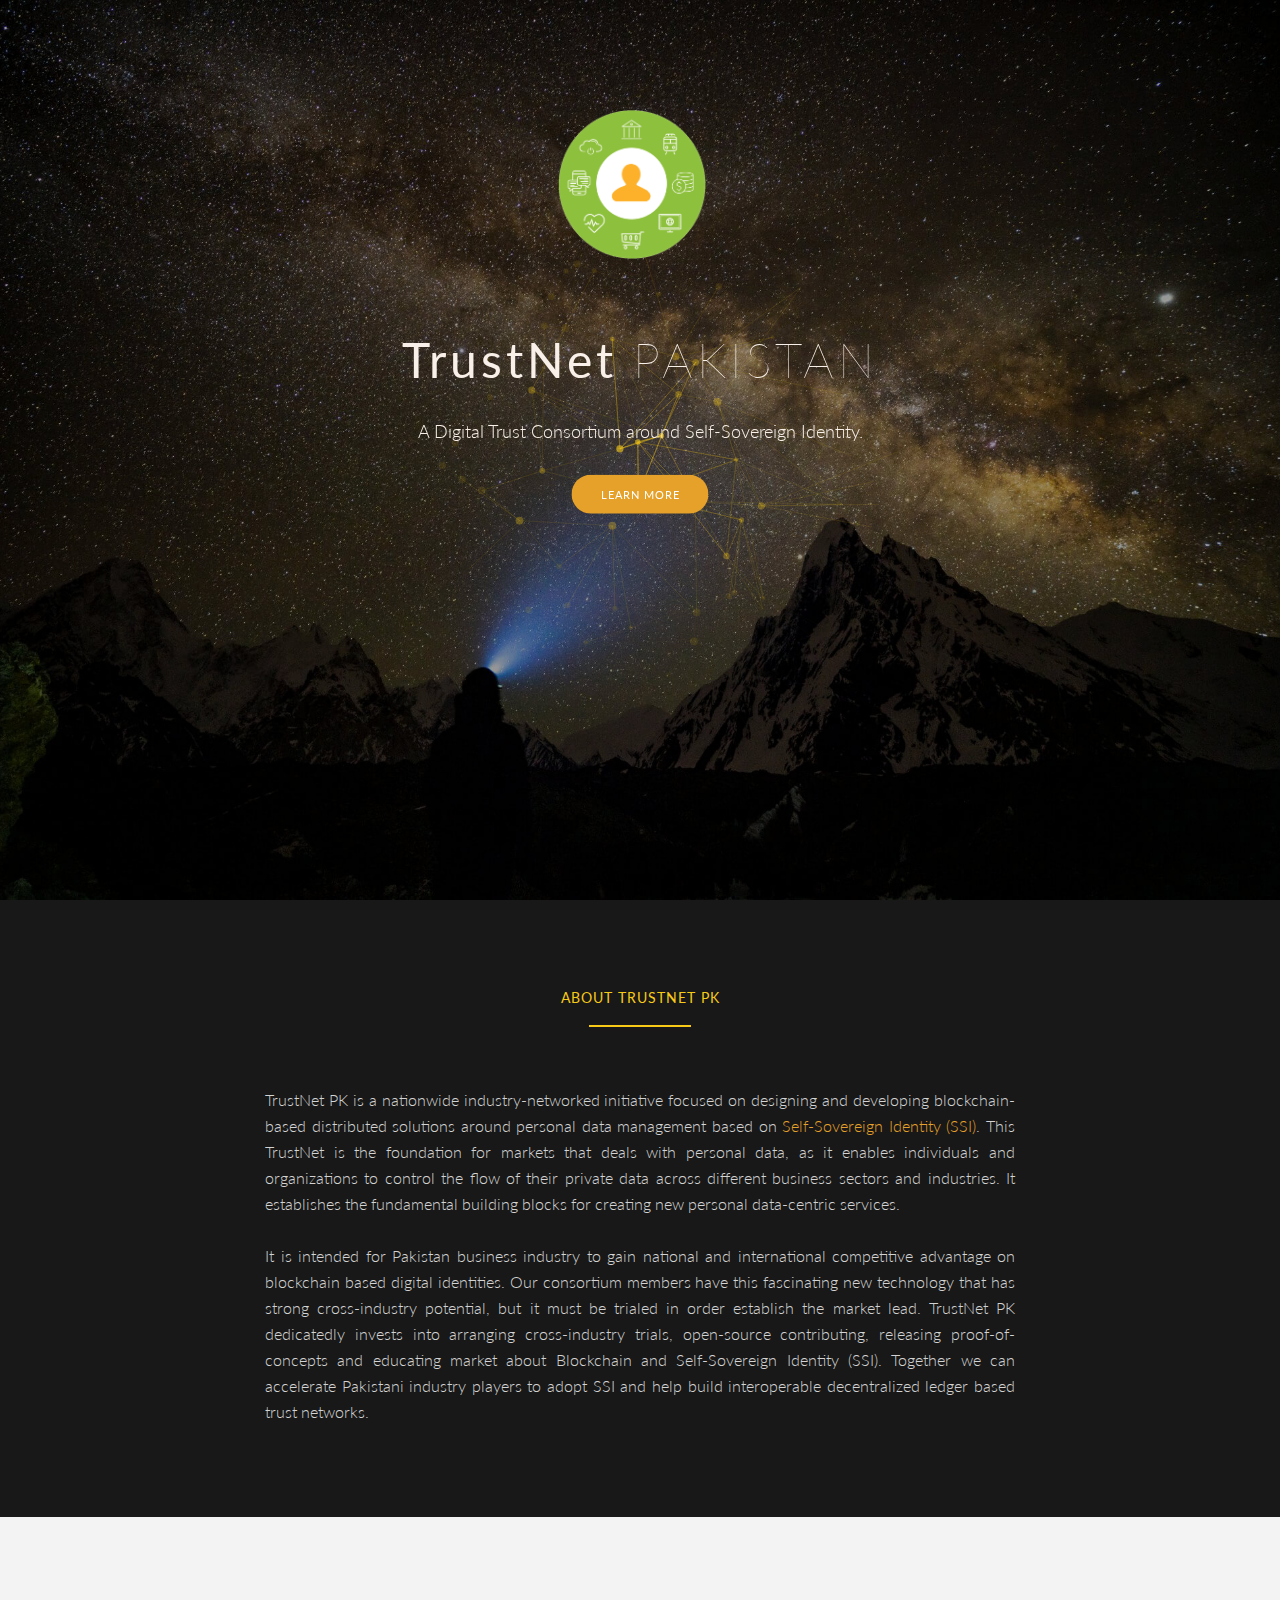
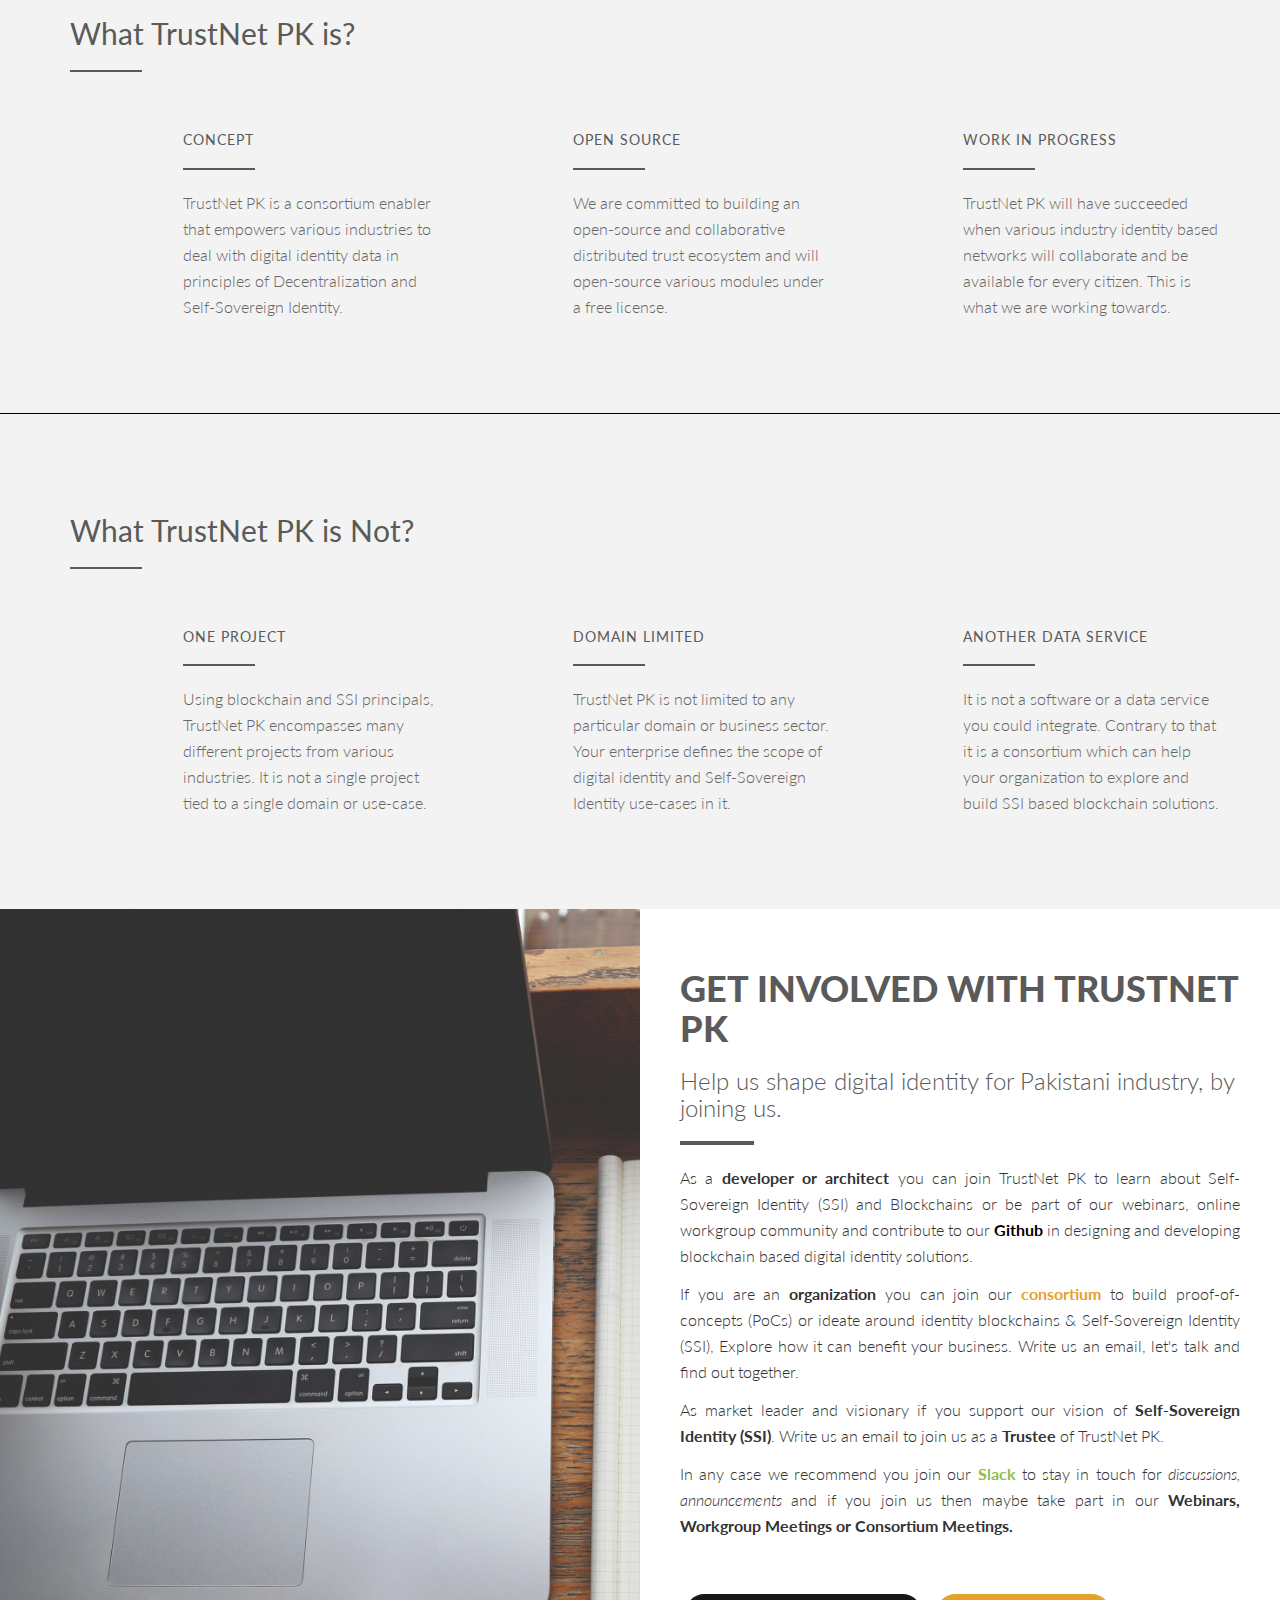
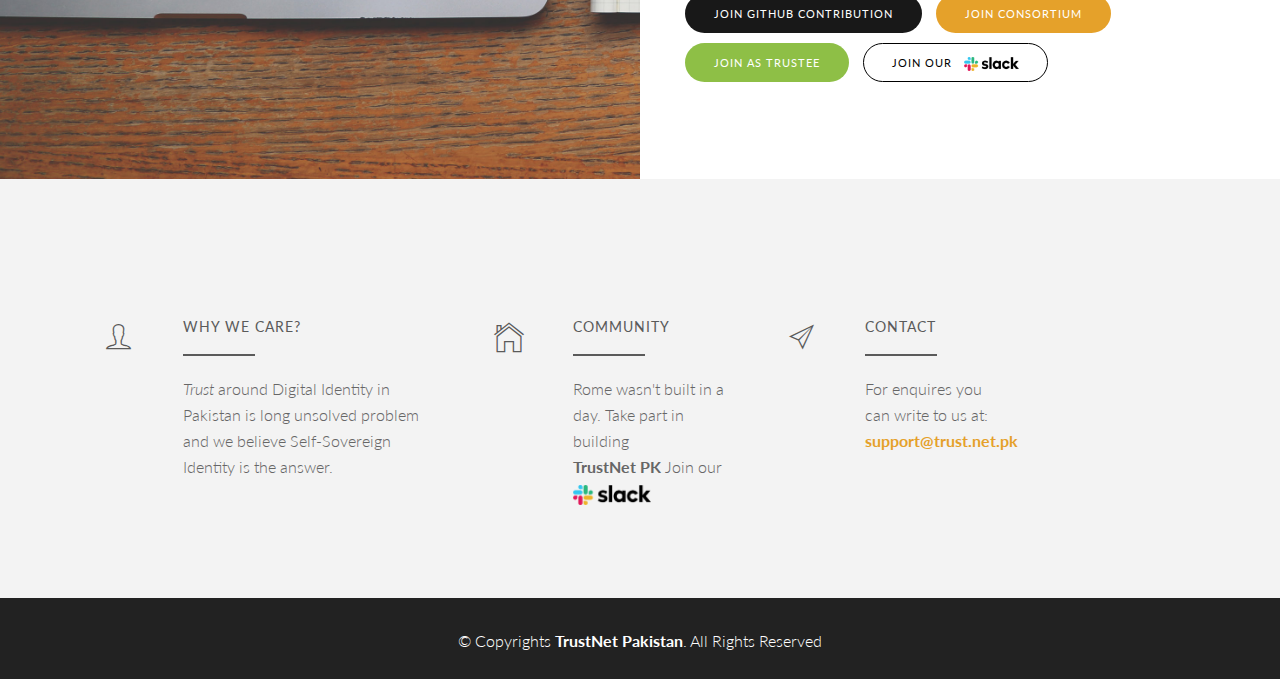
<file: index.html>
<!DOCTYPE html>
<html lang="en">
<head>
  <meta charset="utf-8">
  <title>TrustNet Pakistan</title>
  <meta content="width=device-width, initial-scale=1.0" name="viewport">
  <meta content="" name="keywords">
  <meta content="" name="description">

  <!-- Favicons -->
  <link href="img/favicon.ico" rel="icon">
  <link href="img/apple-touch-icon.png" rel="apple-touch-icon">

  <!-- Google Fonts -->
  <link href="https://fonts.googleapis.com/css?family=Open+Sans:300,300i,400,400i,700,700i|Montserrat:300,400,500,700" rel="stylesheet">

  <!-- Bootstrap CSS File -->
  <link href="lib/bootstrap/css/bootstrap.min.css" rel="stylesheet">

  <!-- Libraries CSS Files -->
  <link href="lib/ionicons/css/ionicons.min.css" rel="stylesheet">
  <link href="lib/magnific-popup/magnific-popup.css" rel="stylesheet">

  <!-- Main Stylesheet File -->
  <link href="css/style.css" rel="stylesheet">

</head>

<body>
  <!-- ********** HEADER ********** -->
  <div class="intro">
    <div class="content">
      <div id="large-header" class="large-header">
        <img class="main-logo" src="img/logo-small.png" height="150" width="150">
        <canvas id="demo-canvas"></canvas>
        <h1 class="main-title">TrustNet <span class="thin">Pakistan</span></h1>
        <p class="main-tagline">
          A Digital Trust Consortium around Self-Sovereign Identity.<br><br>
          <a href="#blk" class="smoothscroll btn btn-conf btn-theme">Learn More</a>
        </p>
      </div>
    </div>
    </div>
    <!--content-->
  </div>
  <!-- /intro -->

  <!-- ********** BLACK SECTION ********** -->
  <div id="blk">
    <div class="container">
      <div class="row">
        <h5 class="centered">About TrustNet PK</h5>
        <hr class="aligncenter mb">
        <div class="col-md-8 col-md-offset-2">
          <p style="text-align: justify;
          text-justify: inter-word; color:lightgray;">TrustNet PK is a nationwide industry-networked initiative focused on designing and developing blockchain-based distributed 
          solutions around personal data management based on <a target="_blank" href="https://sovrin.org/faq/what-is-self-sovereign-identity/">Self-Sovereign Identity (SSI)</a>. This TrustNet is the foundation for markets that deals with personal data, as it enables 
          individuals and organizations to control the flow of their private data across different business sectors and industries. It establishes the fundamental building blocks for 
          creating new personal data-centric services.
          <br/> <br/>
          It is intended for Pakistan business industry to gain national and international competitive advantage on blockchain based digital identities. Our consortium members have 
          this fascinating new technology that has strong cross-industry potential, but it must be trialed in order establish the market lead. TrustNet PK dedicatedly invests into 
          arranging cross-industry trials, open-source contributing, releasing proof-of-concepts and educating market about Blockchain and Self-Sovereign Identity (SSI). Together we can accelerate Pakistani 
          industry players to adopt SSI and help build interoperable decentralized ledger based trust networks.
          
          
        </p>
        </div>
        <!-- <div class="col-md-4">
          <p>Lorem Ipsum is simply dummy text of the printing and typesetting industry. Lorem Ipsum has been the industry's standard dummy text ever since the 1500s, when an unknown printer took a galley of type and scrambled it to make a type specimen book.</p>
        </div> -->
      </div>
    </div>
    <!--/container-->
  </div>
  <!--/blk section -->

  <!-- ********** GREY SECTION ********** -->
  <div id="grey">
    <div class="container">
      <div class="row">
          <h2 class="">What TrustNet PK is?</h2>
          <hr class="mb">
        <div class="col-md-1 centered">
          <!-- <i class="icon ion-ios-browsers-outline"></i> -->
        </div>
        <div class="col-md-3">
          <h5>CONCEPT</h5>
          <hr>
          <p >TrustNet PK is a consortium enabler that empowers various industries to deal with digital identity data in principles of Decentralization and Self-Sovereign Identity.</p>
        </div>
        <div class="col-md-1 centered">
          <!-- <i class="icon ion-ios-paper-outline"></i> -->
        </div>
        <div class="col-md-3">
          <h5>Open source</h5>
          <hr>
          
          <p>We are committed to building an open-source and collaborative distributed trust ecosystem and will open-source various modules under a free license.</p>
        </div>
        <div class="col-md-1 centered">
          <!-- <i class="icon ion-ios-filing-outline"></i> -->
        </div>
        <div class="col-md-3">
          <h5>WORK IN PROGRESS</h5>
          <hr>
          <p >TrustNet PK will have succeeded when various industry identity based networks will collaborate and be available for every citizen. This is what we are working towards.</p>
        </div>
        <div class="col-md-3"></div>
      </div>
      <!--/row-->
    </div>
    <!--/container -->
  </div>
  <!-- /grey -->


  <div style="background: black; width: 100%; height: 1px;">

  </div>

   <!-- ********** GREY SECTION ********** -->
   <div id="grey">
      <div class="container">
        <div class="row">
            <h2 class="">What TrustNet PK is Not?</h2>
            <hr class="mb">
          <div class="col-md-1 centered">
            <!-- <i class="icon ion-ios-browsers-outline"></i> -->
          </div>
          <div class="col-md-3">
            <h5>ONE PROJECT</h5>
            <hr>
            <p>Using blockchain and SSI principals, TrustNet PK encompasses many different projects from various industries. It is not a single project tied to a single domain or use-case.</p>
          </div>
          <div class="col-md-1 centered">
            <!-- <i class="icon ion-ios-paper-outline"></i> -->
          </div>
          <div class="col-md-3">
            <h5>DOMAIN LIMITED</h5>
            <hr>
            <p >TrustNet PK is not limited to any particular domain or business sector. Your enterprise defines the scope of digital identity and Self-Sovereign Identity use-cases in it.</p>
          </div>
          <div class="col-md-1 centered">
            <!-- <i class="icon ion-ios-filing-outline"></i> -->
          </div>
          <div class="col-md-3">
            <h5>ANOTHER DATA SERVICE</h5>
            <hr>
            <p >It is not a software or a data service you could integrate. Contrary to that it is a consortium which can help your organization to explore and build SSI based blockchain solutions.</p>
          </div>
          <div class="col-md-3"></div>
        </div>
        <!--/row-->
      </div>
      <!--/container -->
    </div>
    <!-- /grey -->

  <section class="news">
    <div class="container">
      <div class="row">
        <div class="col-sm-6 col-sm-offset-6 section-bg-color">
          <!-- <p><img src="img/ui-01.jpg" class="img-circle mr" height="40">
            <nm>Rob Anderson</nm>
          </p>
          <hr> -->
          <h1>Get involved with TrustNet PK</h1>
          <h3>Help us shape digital identity for Pakistani industry, by joining us.</h3>
          <hr class="blog">
          <p class="hidden-sm">As a <b>developer or architect</b> you can join TrustNet PK to learn about Self-Sovereign Identity (SSI) and Blockchains or
             be part of our webinars, online workgroup community and contribute to our <span style="color:black;"><b>Github</b></span> in designing and developing blockchain based digital identity solutions.</p>
          <p class="hidden-sm">If you are an <b>organization</b> you can join our <span style="color:#e5a12a;"><b>consortium</b></span> to build proof-of-concepts (PoCs) or ideate around identity blockchains & Self-Sovereign Identity (SSI), Explore how it can benefit your business. Write us an email, let's talk and find out together.</p>
          <p class="hidden-sm">As market leader and visionary if you support our vision of <b>Self-Sovereign Identity (SSI)</b>. Write us an email to join us as a <b>Trustee</b> of TrustNet PK.</p>
          <p class="hidden-sm">In any case we recommend you join our <span style="color:#8ebf46;"><b>Slack</b></span> to stay in touch for <i>discussions, announcements</i>
            and if you join us then maybe take part in our <b>Webinars, Workgroup Meetings or Consortium Meetings.</b></p>
         <p class="mt">
           <a target="_blank" href="https://github.com/TrustNetPK"><button class="btn btn-conf btn-join">Join Github contribution</button></a>
          <a target="_blank" href="mailto:join@trust.net.pk"><button class="btn btn-conf btn-theme">Join CONSORTIUM</button></a>
          <a target="_blank" href="mailto:join@trust.net.pk"><button class="btn btn-conf btn-trustee">Join as Trustee</button></a>
          <a target="_blank" href="https://communityinviter.com/apps/trustnetpk/join"><button class="btn btn-conf btn-slack">Join our &nbsp; <img src="img/slack.png" height="14"></button></a>
          
        </p>
          
        </div>
      </div>
      <!--/row -->
    </div>
    <!--/container -->
  </section>
  <!--/NEWS -->

  <!-- ********** BLACK SECTION ********** -->
  <!-- <div id="blk">
    <div class="container">
        <div class="row centered">
            <h5 class="centered">Trustees</h5>
            <hr class="aligncenter mb">
            <div class="col-sm-3" ></div>
            <div class="col-sm-3" >
                <p><a href=""><img src="" class="img-circle" height="90"></a>
                  <br/>
                  <div style="padding-top: 4px;"></div>
                  <nm></nm>
                  <br/>
                  <nm style="color: lightgrey;">Founder</nm>
                </p>
            </div>
            <div class="col-sm-3">
                <p><a href=""><img src="" class="img-circle" height="90"></a>
                  <br/>
                  <div style="padding-top: 4px;"></div>
                  <nm></nm>
                  <br/>
                  <nm style="color: lightgrey;"></nm>
                </p>
            </div>
            <div class="col-sm-3" ></div>
          </div>
    </div>
  </container>
  </div> -->
  <!--/blk section -->


  <!-- ********** FEATURED SECTION ********** -->
  <!-- <section id="featured">
    <div class="overlay">
      <div class="container">
        <div class="row">
          <div class="col-md-10 col-md-offset-1 centered">
            <h5>THE CONSORTIUM</h5>
            <hr class="aligncenter">
            <p class="mb">Research Partners, Pilot Organisations, Public Sector Guided Interest & Communication Partners.</p>
            

           
            <div class="row centered">
                <div class="col-sm-3" ></div>
                <div class="col-sm-3" >
                    <p><a href="https://www.ORG.org/"><img src="img/consortium-logo/pbi.png"  height="90"></a>
                      <br/>
                      <div style="padding-top: 4px;"></div>
                      <nm>ORG</nm>
                    </p>
                </div>
                <div class="col-sm-3">
                    <p><a href="https://www.trust.net.pk/"><img src="img/logo-small.png"  height="90"></a>
                      <br/>
                      <div style="padding-top: 4px;"></div>
                      <nm>TrustNet PK</nm>
                    </p>
                </div>
                <div class="col-sm-3" ></div>
              </div>

              
          </div>
          </row>
          
          
        </div>
     
        <div style="padding-bottom: 200px;"></div>
      </div>
     
  </section> -->
  <!--/Featured Section -->

  <!-- ********** GREY SECTION ********** -->
  <div id="grey">
    <div class="container">
      <!-- <div class="row">
        <div class="col-md-6 col-md-offset-3">
          <form role="form" action="register.php" method="post" enctype="plain">
            <input type="email" name="email" class="subscribe-input" placeholder="Enter your e-mail address..." required>
            <button class='btn btn-lg btn-subscribe subscribe-submit' type="submit">Subscribe</button>
          </form>
        </div>
      </div> -->
      <div class="row mt">
        <div class="col-md-1 centered">
          <i class="icon ion-ios-person-outline"></i>
        </div>
        <div class="col-md-3">
          <h5>Why We Care?</h5>
          <hr>
          <p><i>Trust</i> around Digital Identity in Pakistan is long unsolved problem and we believe Self-Sovereign Identity is the answer.</p>
        </div>

        <div class="col-md-1 centered">
          <i class="icon ion-ios-home-outline"></i>
        </div>
        <div class="col-md-2">
          <h5>Community</h5>
          <hr>
          <p>
            Rome wasn't built in a day. 
            Take part in building<br/><b>TrustNet PK</b> Join our
            <br/> 
            <a target="_blank" href="https://communityinviter.com/apps/trustnetpk/join"><img src="img/slack.png" class="" height="20"></a>
          </p>

        </div>
        <div class="col-md-1 centered">
          <i class="icon ion-ios-paperplane-outline"></i>
        </div>
        <div class="col-md-4">
          <h5>Contact</h5>
          <hr>
          <p>
              For enquires you<br/>
              can write to us at:
              <br/><a target="_blank" href="mailto:support@trust.net.pk" target="_top"><b>support@trust.net.pk</b></a><br/>
            </p>
        </div>

      </div>
      <!--/row-->
    </div>
    <!--/container -->
  </div>
  <!-- /grey -->

  <div id="copyrights">
    <div class="container">
      <p>
        &copy; Copyrights <strong>TrustNet Pakistan</strong>. All Rights Reserved
      </p>
      
    </div>
  </div>

  <!-- JavaScript Libraries -->
  <script src="lib/jquery/jquery.min.js"></script>
  <script src="lib/bootstrap/js/bootstrap.min.js"></script>
  <script src="lib/easing/easing.js"></script>
  <script src="lib/magnific-popup/magnific-popup.min.js"></script>
  <script src="lib/tweenlite/tweenlite.min.js"></script>
  <script src="lib/tweenlite/easepack.min.js"></script>
  <script src="lib/tweenlite/init.js"></script>

  <!-- Template Main Javascript File -->
  <script src="js/main.js"></script>

</body>
</html>
</file>
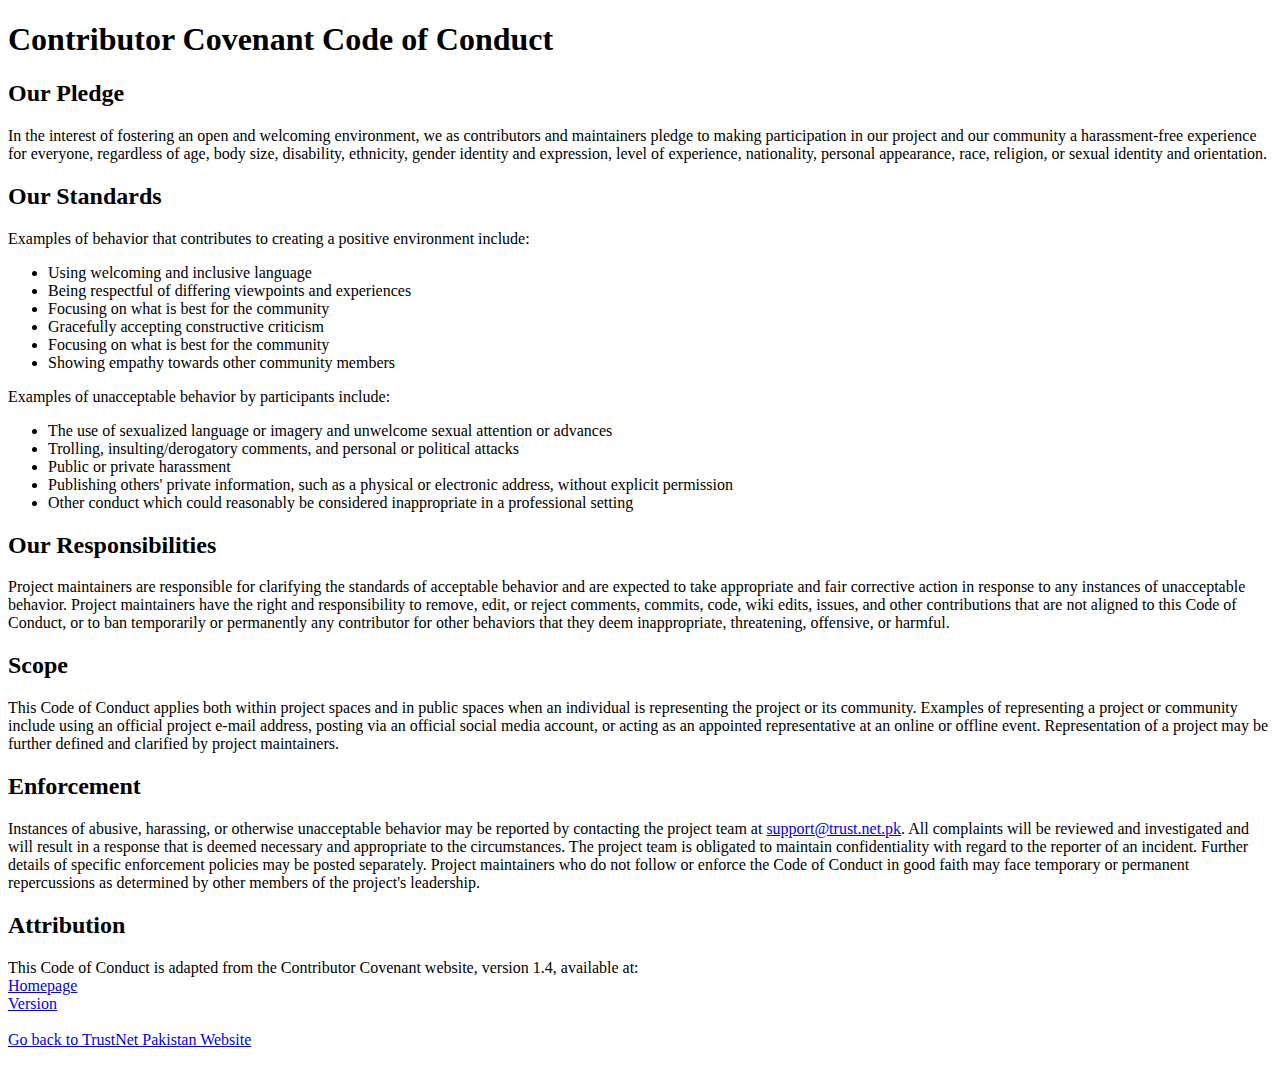
<file: CODE-OF-CONDUCT.html>
<!DOCTYPE html>
<html>
<head>
<title>Code of Conduct</title>
<style>

</style>
</head>
<body>

<h1> Contributor Covenant Code of Conduct</h1>

<h2> Our Pledge </h2>

<p>
In the interest of fostering an open and welcoming environment, we as
contributors and maintainers pledge to making participation in our project and
our community a harassment-free experience for everyone, regardless of age, body
size, disability, ethnicity, gender identity and expression, level of experience,
nationality, personal appearance, race, religion, or sexual identity and
orientation.</p>

<h2> Our Standards </h2>

<p>
Examples of behavior that contributes to creating a positive environment
include:


<ul>
  <li>Using welcoming and inclusive language</li>
  <li>Being respectful of differing viewpoints and experiences</li>
  <li>Focusing on what is best for the community</li>
  <li>Gracefully accepting constructive criticism</li>
  <li>Focusing on what is best for the community</li>
  <li>Showing empathy towards other community members</li>
</ul>  


Examples of unacceptable behavior by participants include:

<ul>
  <li>The use of sexualized language or imagery and unwelcome sexual attention or
  advances</li>
  <li>Trolling, insulting/derogatory comments, and personal or political attacks</li>
  <li>Public or private harassment</li>
  <li>Publishing others' private information, such as a physical or electronic
  address, without explicit permission</li>
  <li>Other conduct which could reasonably be considered inappropriate in a
  professional setting</li>
</ul>  
  
</p>

<h2> Our Responsibilities </h2>

<p>
Project maintainers are responsible for clarifying the standards of acceptable
behavior and are expected to take appropriate and fair corrective action in
response to any instances of unacceptable behavior.

Project maintainers have the right and responsibility to remove, edit, or
reject comments, commits, code, wiki edits, issues, and other contributions
that are not aligned to this Code of Conduct, or to ban temporarily or
permanently any contributor for other behaviors that they deem inappropriate,
threatening, offensive, or harmful. </p>

<h2> Scope </h2>

<p>
This Code of Conduct applies both within project spaces and in public spaces
when an individual is representing the project or its community. Examples of
representing a project or community include using an official project e-mail
address, posting via an official social media account, or acting as an appointed
representative at an online or offline event. Representation of a project may be
further defined and clarified by project maintainers. </p>

<h2> Enforcement </h2>

<p>
Instances of abusive, harassing, or otherwise unacceptable behavior may be
reported by contacting the project team at <a href="mailto:support@trust.net.pk" target="_top">support@trust.net.pk</a>. All
complaints will be reviewed and investigated and will result in a response that
is deemed necessary and appropriate to the circumstances. The project team is
obligated to maintain confidentiality with regard to the reporter of an incident.
Further details of specific enforcement policies may be posted separately.

Project maintainers who do not follow or enforce the Code of Conduct in good
faith may face temporary or permanent repercussions as determined by other
members of the project's leadership. </p>

<h2> Attribution </h2>

<p>
This Code of Conduct is adapted from the Contributor Covenant website, version 1.4,
available at:
</br>
<a href="http://contributor-covenant.org">Homepage</a>
</br>
<a href="http://contributor-covenant.org/version/1/4/">Version</a>
</br>
</br>
<a href="https://trust.net.pk">Go back to TrustNet Pakistan Website</a>
</p>

</body>
</html>
</file>
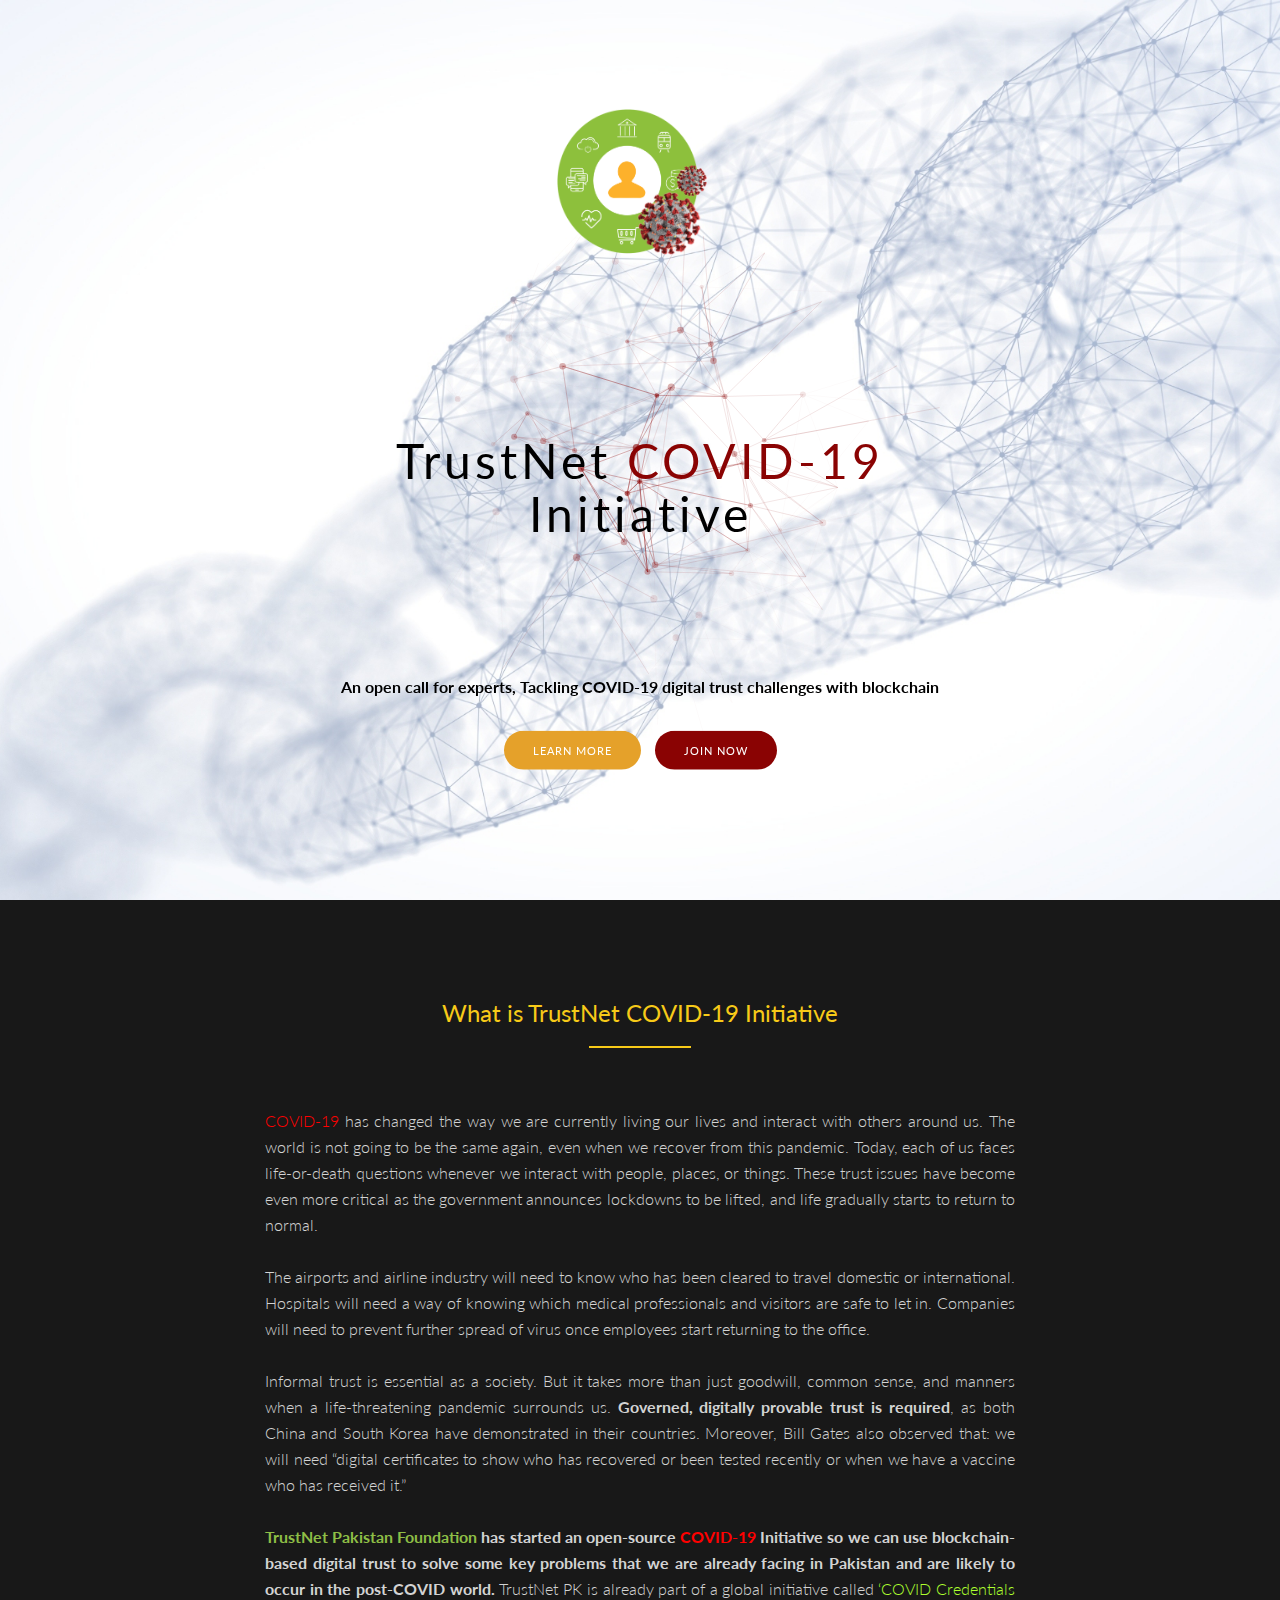
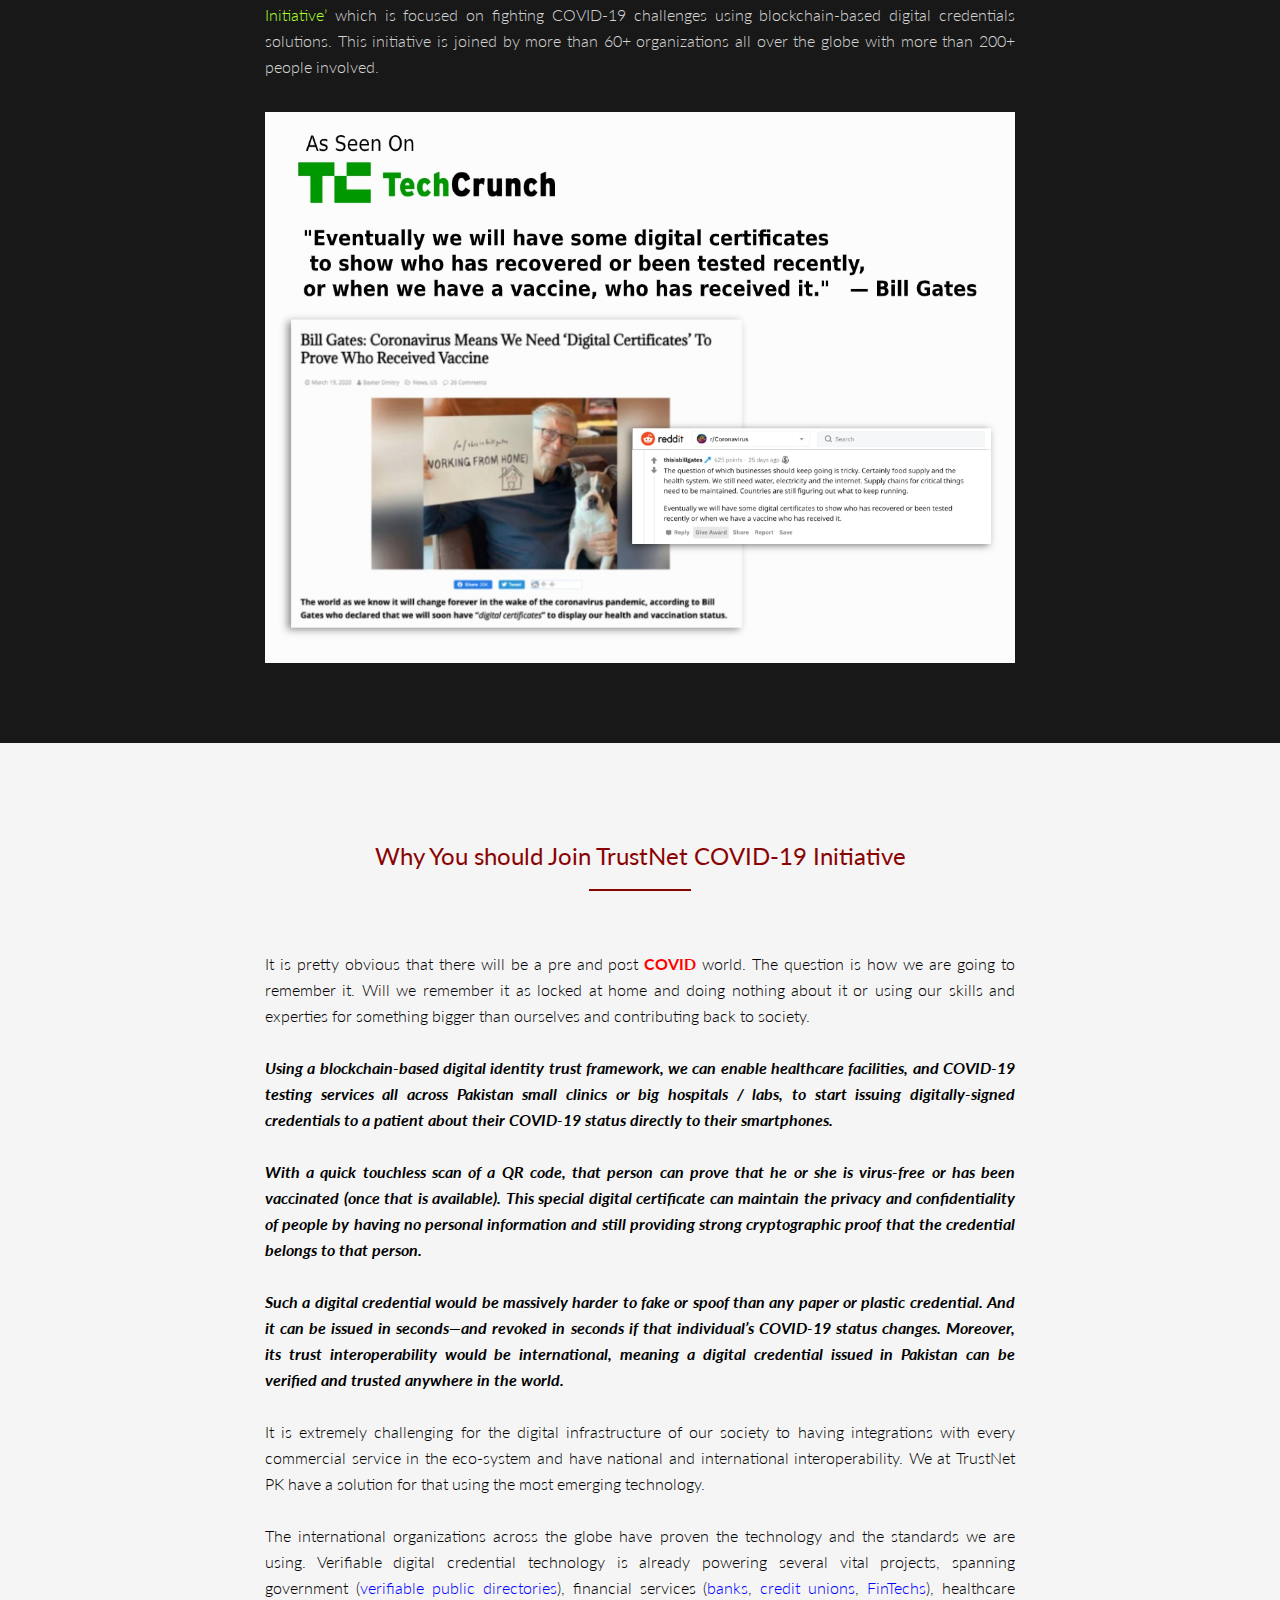
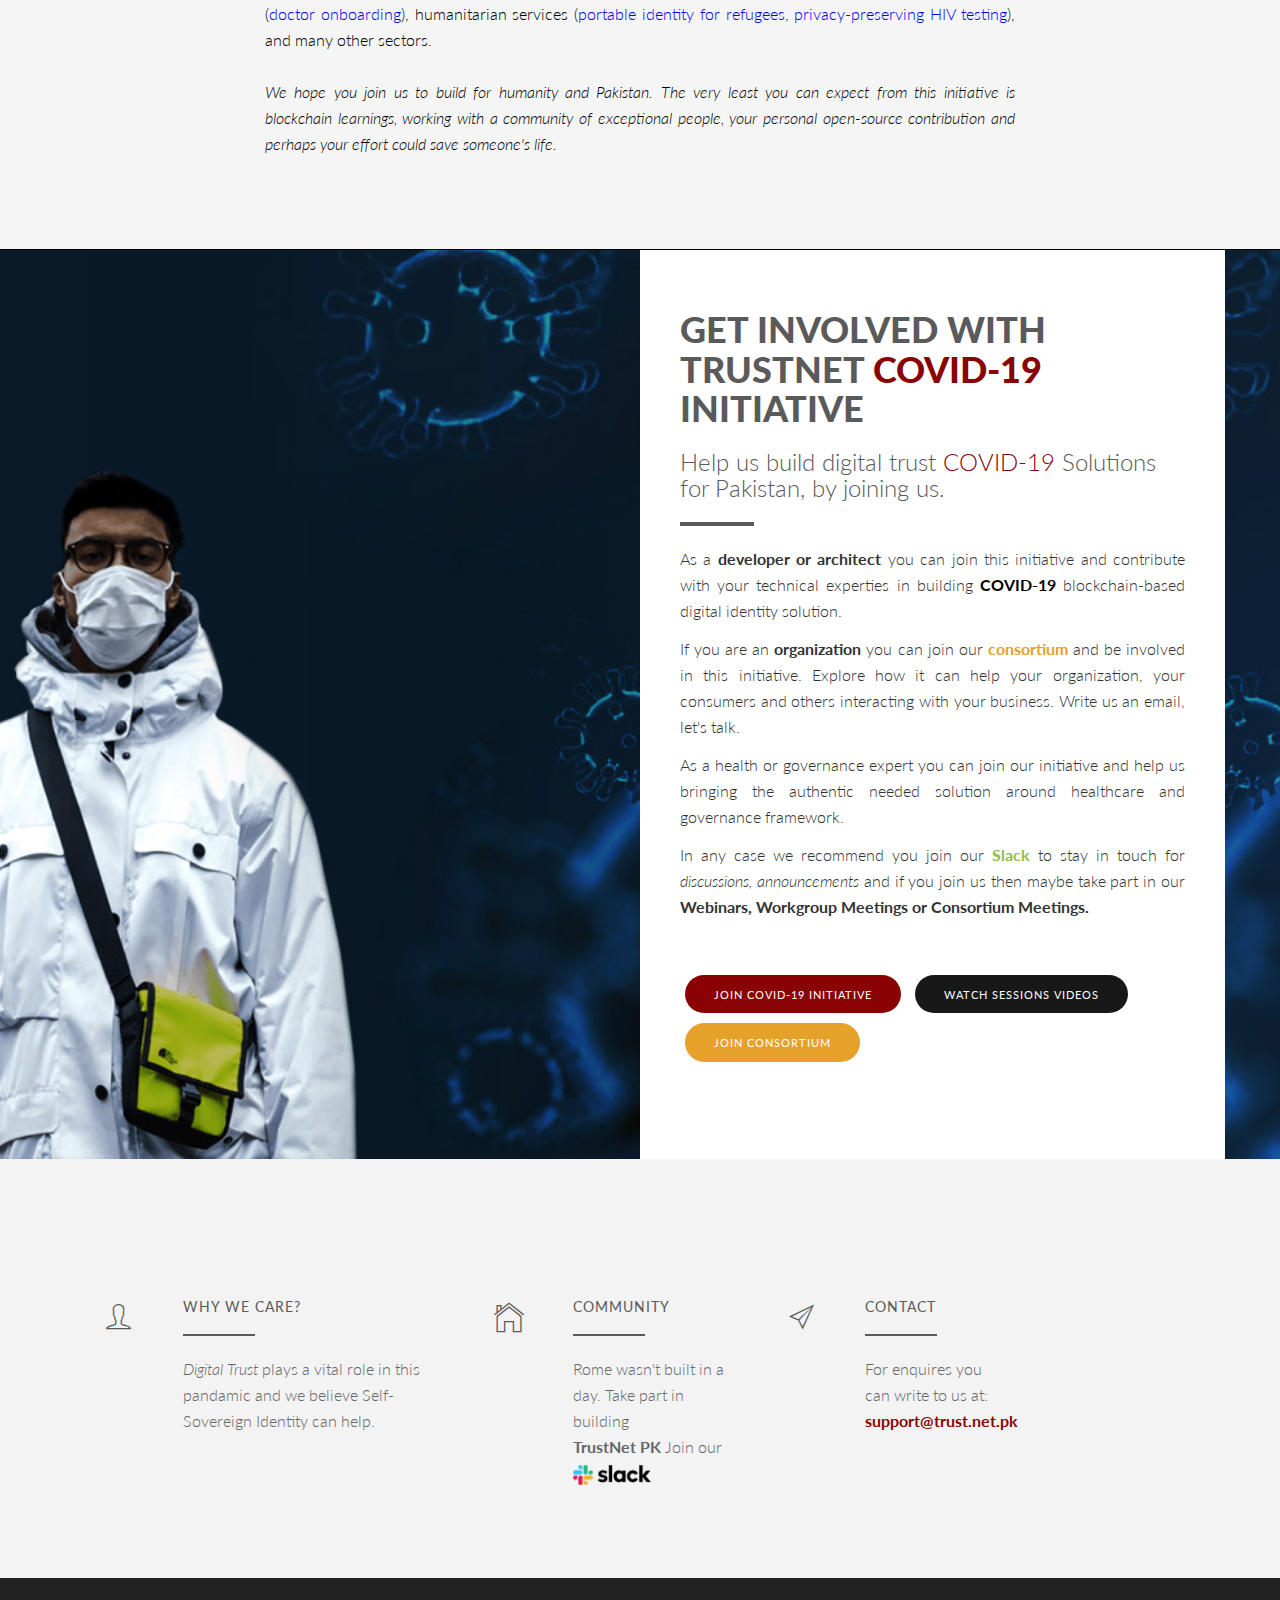
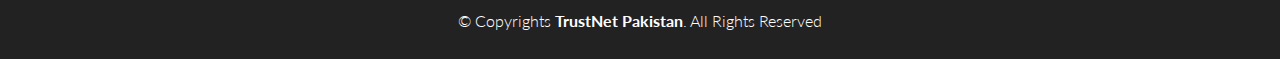
<file: covid19.html>
<!DOCTYPE html>
<html lang="en">

<head>
  <meta charset="utf-8">
  <title>COVID-19 Initiative (TrustNet Pakistan)</title>
  <meta content="width=device-width, initial-scale=1.0" name="viewport">
  <meta content="" name="keywords">
  <meta content="" name="description">

  <!-- Favicons -->
  <link href="img/favicon.ico" rel="icon">
  <link href="img/apple-touch-icon.png" rel="apple-touch-icon">

  <!-- Google Fonts -->
  <link href="https://fonts.googleapis.com/css?family=Open+Sans:300,300i,400,400i,700,700i|Montserrat:300,400,500,700"
    rel="stylesheet">

  <!-- Bootstrap CSS File -->
  <link href="lib/bootstrap/css/bootstrap.min.css" rel="stylesheet">

  <!-- Libraries CSS Files -->
  <link href="lib/ionicons/css/ionicons.min.css" rel="stylesheet">
  <link href="lib/magnific-popup/magnific-popup.css" rel="stylesheet">

  <!-- Main Stylesheet File -->
  <link href="css/style.css" rel="stylesheet">

</head>

<body>
  <!-- ********** HEADER ********** -->

  <div class="intro intro-covid">
    <div class="content">
      <div id="large-header" class="large-header large-header-covid">
        <img class="main-logo" src="img/logo-covid.png" height="150" width="150">
        <canvas id="demo-canvas"></canvas>
        <h1 class="main-title main-title-covid">TrustNet <span class="" style="color:#8a0303">COVID-19</span>
          Initiative</h1>
        <p class="main-tagline main-tagline-covid">
          <b>An open call for experts, Tackling COVID-19 digital trust
            challenges with blockchain</b><br><br>
          <a href="#blk" class="smoothscroll btn btn-conf btn-theme">Learn More</a>
          <a href="https://forms.gle/uqojNyvJcZhXJask7" target="_blank" class="btn btn-conf btn-theme"
            style="background-color: #8a0303; color:#fff;">Join Now</a>
        </p>
      </div>
    </div>
  </div>




  </div>
  <!-- /intro -->

  <!-- ********** BLACK SECTION ********** -->
  <div id="blk">
    <div class="container">
      <div class="row">
        <h3 class="centered" style="color: #f7ca18;">What is TrustNet COVID-19 Initiative</h3>
        <hr class="aligncenter mb">
        <div class="col-md-8 col-md-offset-2">
          <p style="text-align: justify;
          text-justify: inter-word; color:lightgray;">
            <span style="color: red;">COVID-19</span> has changed the way we are currently living our lives and interact
            with others around us. The world
            is not going to be the same again, even when we recover from this pandemic. Today, each of us faces
            life-or-death questions whenever we interact with people, places, or things. These trust issues have become
            even more critical as the government announces lockdowns to be lifted, and life gradually starts to return
            to normal.
            <br /><br />
            The airports and airline industry will need to know who has been cleared to travel domestic or
            international. Hospitals will need a way of knowing which medical professionals and visitors are safe to let
            in. Companies will need to prevent further spread of virus once employees start returning to the office.
            <br /><br />
            Informal trust is essential as a society. But it takes more than just goodwill, common sense, and manners
            when a life-threatening pandemic surrounds us. <b>Governed, digitally provable trust is required</b>, as
            both China
            and South Korea have demonstrated in their countries. Moreover, Bill Gates also observed that: we will need
            “digital certificates to show who has recovered or been tested recently or when we have a vaccine who has
            received it.”
            <br /><br />
            <b><a href="https://trust.net.pk/" target="_blank" style="color: #8EBE46;">TrustNet Pakistan
                Foundation</a>
              has started an open-source <span style="color: red;">COVID-19</span>
              Initiative so we can use blockchain-based digital trust to solve some key problems that we are already
              facing in Pakistan and are likely to occur
              in the post-COVID world.</b> TrustNet PK is already part of a global initiative called <a
              href="https://www.covidcreds.com/" target="_blank" style="color: greenyellow;">‘COVID
              Credentials
              Initiative’</a> which is focused on fighting COVID-19 challenges using blockchain-based digital
            credentials solutions. This initiative is joined by more than 60+ organizations all over the globe with
            more than 200+ people involved.



          </p>
          <br /> <img class="bill-tc" src="img/bill-covid.jpg" height="100%" width="100%">
        </div>



      </div>
    </div>
    <!--/container-->
  </div>
  <!--/blk section -->


  <!-- ********** BLACK SECTION 2********** -->
  <div id="blk" style="background-color: whitesmoke;">
    <div class="container">
      <div class="row">
        <h3 class="centered" style="color: #8a0303;">Why You should Join TrustNet COVID-19 Initiative</h3>
        <hr class="aligncenter mb" style="border-color: #8a0303;">
        <div class="col-md-8 col-md-offset-2">
          <p style="text-align: justify;
          text-justify: inter-word; color:black;">
            It is pretty obvious that there will be a pre and post <b><span style="color: red;">COVID</span></b> world.
            The
            question is how we are going to
            remember it. Will we remember it as locked at home and doing nothing about it or using our skills and
            experties for
            something bigger than ourselves and contributing back to society.
            <br /><br />
            <b><i> Using a blockchain-based digital identity trust framework, we can enable healthcare facilities, and
                COVID-19
                testing services all across Pakistan small clinics or big hospitals / labs, to start issuing
                digitally-signed credentials to a
                patient about their COVID-19 status
                directly to their smartphones.
                <br /><br />
                With a quick touchless scan of a QR code, that person can prove that he or she is virus-free or has been
                vaccinated (once that is available). This special digital certificate can maintain the privacy and
                confidentiality of people by having no personal information and still providing strong cryptographic
                proof
                that the credential belongs to that person.
                <br /><br />

                Such a digital credential would be massively harder to fake or spoof than any paper or plastic
                credential.
                And it can be issued in seconds—and revoked in seconds if that individual’s COVID-19 status changes.
                Moreover, its trust interoperability would be international, meaning a digital credential issued in
                Pakistan
                can be verified and trusted anywhere in the world.</i></b>
            <br /><br />
            It is extremely challenging for the digital infrastructure of our society to having integrations with every
            commercial service in the eco-system and have national and international interoperability. We at TrustNet PK
            have a solution for that using the most emerging technology.
            <br /><br />
            The international organizations across the globe have proven the technology and the standards we are using.
            Verifiable digital credential technology is already powering several vital projects, spanning government
            (<a href="https://vonx.io/" target="_blank" style="color: blue;">verifiable
              public directories</a>),
            financial services (<a
              href="https://alphabeta.atb.com/article/owning-your-digital-identity-bringing-true-security-to-a-fractured-online-world/"
              target="_blank" style="color: blue;">banks</a>,
            <a href="https://www.memberpass.com/" target="_blank" style="color: blue;">credit
              unions</a>,
            <a href="https://www.evernym.com/blog/teaming-up-with-b-social-curve-monese-and-seedrs-to-test-decentralized-identity/"
              target="_blank" style="color: blue;">FinTechs</a>),
            healthcare (<a href="https://www.truu.id/" target="_blank" style="color: blue;">doctor
              onboarding</a>), humanitarian services (<a href="https://tykn.tech/" target="_blank"
              style="color: blue;">portable identity for refugees</a>, <a href="https://www.irespond.org/projects/"
              target="_blank" style="color: blue;">privacy-preserving HIV testing</a>), and
            many other sectors.
            <br /></br />
            <i>
              We hope you join us to build for humanity and Pakistan. The very least you can expect from this initiative
              is blockchain learnings, working with a community of exceptional people, your personal open-source
              contribution and perhaps your
              effort could save someone's life. </i>
          </p>
        </div>
        <!-- <div class="col-md-4">
          <p>Lorem Ipsum is simply dummy text of the printing and typesetting industry. Lorem Ipsum has been the industry's standard dummy text ever since the 1500s, when an unknown printer took a galley of type and scrambled it to make a type specimen book.</p>
        </div> -->
      </div>
    </div>
    <!--/container-->
  </div>
  <!--/blk section -->




  <div style="background: black; width: 100%; height: 1px;">

  </div>


  <section class="news-covid">
    <div class="container">
      <div class="row">
        <div class="col-sm-6 col-sm-offset-6 section-bg-color">

          <h1>Get involved with TrustNet <span style="color: #8a0303;">COVID-19</span> Initiative</h1>
          <h3>Help us build digital trust <span style="color: #8a0303;">COVID-19</span> Solutions for Pakistan, by
            joining us.</h3>
          <hr class="blog">
          <p class="hidden-sm">As a <b>developer or architect</b> you can join this initiative and contribute with your
            technical experties in building <span style="color:black;"><b>COVID-19</b></span> blockchain-based digital
            identity solution.</p>
          <p class="hidden-sm">If you are an <b>organization</b> you can join our <span
              style="color:#e5a12a;"><b>consortium</b></span> and be involved in this initiative. Explore how it can
            help your organization, your consumers and others interacting with your business. Write us an
            email, let's talk.</p>
          <p class="hidden-sm">As a health or governance expert you can join our initiative and help us bringing the
            authentic needed solution around healthcare and governance framework.</p>
          <p class="hidden-sm">In any case we recommend you join our <span style="color:#8ebf46;"><b>Slack</b></span> to
            stay in touch for <i>discussions, announcements</i>
            and if you join us then maybe take part in our <b>Webinars, Workgroup Meetings or Consortium Meetings.</b>
          </p>
          <p class="mt">
            <a target="_blank" href="https://forms.gle/uqojNyvJcZhXJask7"><button class="btn btn-conf btn-join"
                style="background-color: #8a0303; color:#fff;">Join COVID-19 Initiative</button></a>
            <a target="_blank" href="https://www.youtube.com/channel/UC99t15j-HjJHR8LdgvIMexw/"><button
                class="btn btn-conf btn-join">Watch Sessions Videos</button></a>
            <a target="_blank" href="mailto:join@trust.net.pk"><button class="btn btn-conf btn-theme">Join
                Consortium</button></a>
          </p>

        </div>
      </div>
      <!--/row -->
    </div>
    <!--/container -->
  </section>
  <!--/NEWS -->



  <!-- ********** GREY SECTION ********** -->
  <div id="grey">
    <div class="container">
      <!-- <div class="row">
        <div class="col-md-6 col-md-offset-3">
          <form role="form" action="register.php" method="post" enctype="plain">
            <input type="email" name="email" class="subscribe-input" placeholder="Enter your e-mail address..." required>
            <button class='btn btn-lg btn-subscribe subscribe-submit' type="submit">Subscribe</button>
          </form>
        </div>
      </div> -->
      <div class="row mt">
        <div class="col-md-1 centered">
          <i class="icon ion-ios-person-outline"></i>
        </div>
        <div class="col-md-3">
          <h5>Why We Care?</h5>
          <hr>
          <p><i>Digital Trust</i> plays a vital role in this pandamic and we believe Self-Sovereign
            Identity can help.</p>
        </div>

        <div class="col-md-1 centered">
          <i class="icon ion-ios-home-outline"></i>
        </div>
        <div class="col-md-2">
          <h5>Community</h5>
          <hr>
          <p>
            Rome wasn't built in a day.
            Take part in building<br /><b>TrustNet PK</b> Join our
            <br />
            <a target="_blank" href="https://communityinviter.com/apps/trustnetpk/join"><img src="img/slack.png"
                class="" height="20"></a>
          </p>

        </div>
        <div class="col-md-1 centered">
          <i class="icon ion-ios-paperplane-outline"></i>
        </div>
        <div class="col-md-4">
          <h5>Contact</h5>
          <hr>
          <p>
            For enquires you<br />
            can write to us at:
            <br /><a target="_blank" style="color: #8a0303;" href="mailto:support@trust.net.pk"
              target="_top"><b>support@trust.net.pk</b></a><br />
          </p>
        </div>

      </div>
      <!--/row-->
    </div>
    <!--/container -->
  </div>
  <!-- /grey -->

  <div id="copyrights">
    <div class="container">
      <p>
        &copy; Copyrights <strong>TrustNet Pakistan</strong>. All Rights Reserved
      </p>

    </div>
  </div>

  <!-- JavaScript Libraries -->
  <script src="lib/jquery/jquery.min.js"></script>
  <script src="lib/bootstrap/js/bootstrap.min.js"></script>
  <script src="lib/easing/easing.js"></script>
  <script src="lib/magnific-popup/magnific-popup.min.js"></script>
  <script src="lib/tweenlite/tweenlite.min.js"></script>
  <script src="lib/tweenlite/easepack.min.js"></script>
  <script src="lib/tweenlite/init-covid.js"></script>

  <!-- Template Main Javascript File -->
  <script src="js/main.js"></script>

</body>

</html>
</file>
<file: css/style.css>
/* Import fonts */

@import url(https://fonts.googleapis.com/css?family=Lato:100,300,400,700,900);
* {
  margin: 0;
  padding: 0px;
  font-family: 'Lato', sans-serif;
}

body {
  background: #fff;
  margin: 0;
  color: #5a5a5a;
}


h1, h2, h3, h4, h5, h6 {
  font-family: 'Lato', sans-serif;
  font-weight: 400;
}

p {
  padding: 0;
  margin-bottom: 12px;
  font-family: 'Lato', sans-serif;
  font-weight: 300;
  font-size: 16px;
  line-height: 26px;
  color: #666;
  margin-top: 10px;
}

html, body {
  height: 100%;
}

.alignleft {
  float: left;
}

.alignright {
  float: right;
}

.aligncenter {
  margin-left: auto;
  margin-right: auto;
  display: block;
  clear: both;
}

.centered {
  text-align: center
}

.no-gutters {
  margin-right: 0;
  margin-left: 0;
}

.no-gutters > .col,
.no-gutters > [class*="col-"] {
  padding-right: 0;
  padding-left: 0;
}

.mt {
  margin-top: 50px;
}

.mb {
  margin-bottom: 50px;
}

.mtb {
  margin-top: 50px;
  margin-bottom: 50px;
}

.mtb2 {
  margin-top: 100px;
  margin-bottom: 100px;
}

.ptb {
  padding-top: 80px;
  padding-bottom: 80px;
}

.mr {
  margin-right: 15px;
}

.clear {
  clear: both;
  display: block;
  font-size: 0;
  height: 0;
  line-height: 0;
  width: 100%;
}

::-moz-selection {
  color: #fff;
  text-shadow: none;
  background: #2B2E31;
}

::selection {
  color: #fff;
  text-shadow: none;
  background: #2B2E31;
}

*, *:after, *:before {
  -webkit-box-sizing: border-box;
  -moz-box-sizing: border-box;
  box-sizing: border-box;
  padding: 0;
  margin: 0;
}

a {
  padding: 0;
  margin: 0;
  text-decoration: none;
  -webkit-transition: background-color .4s linear, color .4s linear;
  -moz-transition: background-color .4s linear, color .4s linear;
  -o-transition: background-color .4s linear, color .4s linear;
  -ms-transition: background-color .4s linear, color .4s linear;
  transition: background-color .4s linear, color .4s linear;
  color: #e5a12a;
}

a:hover, a:focus {
  text-decoration: none;
  color: #696E74;
}

.nopadding {
  padding: 0px !important;
  margin: 0px;
}

/* FORM CONFIGURATION */

input {
  font-size: 16px;
  min-height: 40px;
  border-radius: 2px;
  line-height: 20px;
  padding: 8px 30px 9px;
  border: 1px solid #b9b9af;
  margin-bottom: 10px;
  background-color: #fff;
  -webkit-transition: background-color 0.2s;
  transition: background-color 0.2s;
}

.subscribe-input {
  float: left;
  width: 65%;
  text-align: left;
  margin-right: 2px;
}

.subscribe-submit {
  right: 0;
}

.btn-subscribe {
  background: #f7ca18;
  color: white;
  border-radius: 50px;
  margin-left: 15px;
  font-size: 11px;
  letter-spacing: 1px;
  text-transform: uppercase;
  padding: 11px 28px 10px 28px;
}

/* Buttons Configuration */

.btn-conf {
  border-radius: 50px;
  margin-right: 15px;
  font-size: 11px;
  letter-spacing: 1px;
  text-transform: uppercase;
  padding: 11px 28px 10px 28px;
  /* display: list-item; */
  margin: 5px;
}

@media only screen and (min-width: 1447px) {
  .btn-conf {
    display: inline;
  }
}


.btn-trustee {
  background: #8ebf46;
  color: white
}

.btn-slack {
  border-color: black;
  background: white;
  color: black
}

.btn-theme {
  background: #e5a12a;
  color: white
}

.btn-join {
  background: #181818;
  color: white
}

.btn-join:hover {
  color: lightgrey
}
 
.hidden-sm {
  color: #333;
  text-align: justify;
  text-justify: inter-word;
}



/* Bootstrap Modification */

hr {
  border: 1px solid #5a5a5a;
  width: 70px;
}

/* HEADER CONFIGURATION - CREATED BY CODROPS */

.large-header {
  position: relative;
  width: 100%;
  background: #333;
  overflow: hidden;
  background-size: cover;
  background-position: center center;
  z-index: 1;
}

.large-header-covid {
  position: relative;
  width: 100%;
  background: #333;
  overflow: hidden;
  background-size: cover;
  background-position: center center;
  z-index: 1;
}

.intro .large-header {
  /* Baltoro Glacier Karakoram Pakistan photo credits: mingpoonphotography */
  background-image: url('../img/intro-bg.jpg');
}

.intro-covid .large-header-covid {
  background-image: url('../img/whiteblock.jpeg');
}

.main-logo {
  position: absolute;
  margin: 0;
  padding: 0;
  margin-top: -50px;
  color: #f9f1e9;
  text-align: center;
  top: 26%;
  left: 49.4%;
  -webkit-transform: translate3d(-50%, -50%, 0);
  transform: translate3d(-50%, -50%, 0);
}

.main-title {
  position: absolute;
  margin: 0;
  padding: 0;
  color: #f9f1e9;
  text-align: center;
  top: 40%;
  left: 50%;
  -webkit-transform: translate3d(-50%, -50%, 0);
  transform: translate3d(-50%, -50%, 0);
}

.main-tagline {
  position: absolute;
  margin: 0;
  padding: 0;
  color: #f9f1e9;
  text-align: center;
  top: 52%;
  left: 50%;
  -webkit-transform: translate3d(-50%, -50%, 0);
  transform: translate3d(-50%, -50%, 0);
  font-size: 18px;
}


.main-title-covid {
  position: absolute;
  margin: 0;
  padding: 0;
  color: #000;
  text-align: center;
  top: 40%;
  left: 50%;
  -webkit-transform: translate3d(-50%, -50%, 0);
  transform: translate3d(-50%, -50%, 0);
  
}

.main-tagline-covid {
  position: absolute;
  margin: 0;
  padding: 0;
  color: #000;
  text-align: center;
  top: 52%;
  left: 50%;
  -webkit-transform: translate3d(-50%, -50%, 0);
  transform: translate3d(-50%, -50%, 0);
  font-size: 18px;
  margin-top: 50px;
}


@media (max-width: 767.98px) { 
  .main-logo {
    position: absolute;
    height: 120px;
    width: 120px;
    
  }
  
  .main-title {
    position: absolute;
    margin-top: 8%;

  }

  .main-tagline {
    position: absolute;
    margin-top: 22%;
    font-size: 16px;
  }

 }



/* 
  ##Device = Laptops, Desktops
  ##Screen = B/w 1025px to 1280px
*/
 @media (min-width: 1025px) and (max-width: 1280px) {
  .main-logo-covid {
    position: absolute;
    height: 120px;
    width: 120px;
  }
  
  .main-title-covid {
    position: absolute;
    margin-top: 10%;

  }

  .main-tagline-covid {
    position: absolute;
    margin-top: 20%;
    font-size: 16px;
  }

 }

 /* 
  ##Device = Tablets, Ipads (portrait)
  ##Screen = B/w 768px to 1024px
*/

@media (min-width: 768px) and (max-width: 1024px) {
  .main-logo-covid {
    position: absolute;
    height: 120px;
    width: 120px;
  }
  
  .main-title-covid {
    position: absolute;
    margin-top: 10%;

  }

  .main-tagline-covid {
    position: absolute;
    margin-top: 20%;
    font-size: 16px;
  }
}
 

/* 
  ##Device = Low Resolution Tablets, Mobiles (Landscape)
  ##Screen = B/w 481px to 767px
*/

@media (min-width: 481px) and (max-width: 767px) {
  
  .main-logo-covid {
    position: absolute;
    height: 120px;
    width: 120px;
  }
  
  .main-title-covid {
    position: absolute;
    margin-top: 10%;

  }

  .main-tagline-covid {
    position: absolute;
    margin-top: 30%;
    font-size: 16px;
  }
  
}

/* 
  ##Device = Most of the Smartphones Mobiles (Portrait)
  ##Screen = B/w 320px to 479px
*/

@media (min-width: 320px) and (max-width: 480px) {
  
  .main-logo-covid {
    position: absolute;
    height: 120px;
    width: 120px;
  }
  
  .main-title-covid {
    position: absolute;
    margin-top: -2%;

  }

  .main-tagline-covid {
    position: absolute;
    margin-top: 36%;
    font-size: 16px;
  }
  
}


@media (max-width: 319px) {
  
  .main-logo-covid {
    position: absolute;
    height: 120px;
    width: 120px;
  }
  
  .main-title-covid {
    position: absolute;
    margin-top: 10%;

  }

  .main-tagline-covid {
    position: absolute;
    margin-top: 64%;
    font-size: 16px;
  }
  
}


.intro .main-title {
  text-transform: capitalize;
  font-size: 48px;
  letter-spacing: 4px;
}

.main-title .thin {
  text-transform: uppercase;
  font-weight: 100;
}

@media only screen and (max-width: 768px) {
  .intro .main-title {
    font-size: 30px;
  }
}

/* BLACK SECTION */

#blk {
  background: #181818;
  padding-bottom: 80px;
  padding-top: 80px;
}

#blk h5 {
  color: #f7ca18;
  letter-spacing: 1px;
  text-transform: uppercase;
}

#blk hr {
  border: 1px solid #f7ca18;
  width: 100px;
}

/* Grey Section */

#grey {
  padding-left: 30px;
  background: #f3f3f3;
  padding-bottom: 80px;
  padding-top: 80px;
}

.icon {
  font-size: 40px;
}

#grey h5 {
  letter-spacing: 1px;
  text-transform: uppercase;
}

/* News Section */

.news {
  background-position: center;
  background-image: url('../img/news-bg.jpg');
  background-size: cover;
}

.news-covid {
  background-position: center;
  background-image: url('../img/news-cov.png');
  background-size: cover;
}

.news .container {
  width: 100%
}

.section-bg-color {
  background-color: #fff;
  height: 100%;
  padding-top: 40px;
  padding-bottom: 80px;
}

.section-bg-color h3, .section-bg-color h1, .section-bg-color p {
  margin-left: 25px;
  margin-right: 25px
}

.section-bg-color h3 {
  font-weight: 300;
}

.section-bg-color h1 {
  font-weight: 900;
  text-transform: uppercase;
}

.section-bg-color hr {
  border-bottom: 1px solid #e5e6ec;
  border-top: transparent;
  width: 100%;
}

.section-bg-color hr.blog {
  border: 2px solid #5a5a5a;
  width: 70px;
  margin-left: 25px;
}

nm {
  font-size: 14px;
  color: #939399;
  font-weight: 400;
}

/*PORTFOLIO SECTION*/

#portfolio {
  background: #fff;
  padding: 30px 0;
}

#portfolio .portfolio-overlay {
  position: absolute;
  top: 0;
  right: 0;
  bottom: 0;
  left: 0;
  width: 100%;
  height: 100%;
  opacity: 1;
  -webkit-transition: all ease-in-out 0.4s;
  transition: all ease-in-out 0.4s;
}

#portfolio .portfolio-item {
  overflow: hidden;
  position: relative;
  padding: 0;
  vertical-align: middle;
  text-align: center;
}

#portfolio .portfolio-item h2 {
  color: #ffffff;
  font-size: 24px;
  margin: 0;
  text-transform: capitalize;
  font-weight: 700;
}

#portfolio .portfolio-item img {
  -webkit-transition: all ease-in-out 0.4s;
  transition: all ease-in-out 0.4s;
  width: 100%;
}

#portfolio .portfolio-item:hover img {
  -webkit-transform: scale(1.1);
  transform: scale(1.1);
}

#portfolio .portfolio-item:hover .portfolio-overlay {
  opacity: 1;
  background: rgba(0, 0, 0, 0.7);
}

#portfolio .portfolio-info {
  position: absolute;
  top: 50%;
  left: 50%;
  -webkit-transform: translate(-50%, -50%);
  transform: translate(-50%, -50%);
}

/* FEATURED SECTION */

#featured {
  padding-bottom: 0;
  background: url("../img/featured.jpg");
  -webkit-background-size: cover;
  background-size: cover;
  color: #b9b9b9;
  text-align: center;
}

#featured .overlay {
  padding-bottom: 0;
  background: none repeat scroll 0 0 rgba(40, 40, 40, 0.9);
  padding-top: 100px;
  width: 100%;
  height: 100%;
}

#featured h5 {
  color: #f7ca18;
  letter-spacing: 1px;
  text-transform: uppercase;
}

#featured p {
  color: #b9b9b9;
}

#featured hr {
  border: 1px solid #f7ca18;
  width: 100px;
}

/* Contact Form */

.contact-form {

}

.contact-form label {
   color: #999;
}

.contact-form input, .contact-form textarea {
  padding: 4px 10px;
  border-radius: 0;
  box-shadow: none;
  font-size: 14px;
  height: auto;
}

.contact-form .form-send {
  text-align: center;
}

.contact-form .form-send button  {
  background: #f7ca18;
  border: 0;
  padding: 10px 30px;
  color: #fff;
  transition: 0.4s;
  cursor: pointer;
  border-radius: 50px;
}

.contact-form .form-send button:hover {
  background: #ffda47;
}

.contact-form .validate {
  display: none;
  color: red;
  margin: 0 0 15px 0;
  font-weight: 400;
  font-size: 13px;
}

.contact-form .loading {
  display: none;
  color: #555;
  background: #fff;
  text-align: center;
  padding: 15px;
  margin: 15px 0;
}

.contact-form .loading:before {
  content: "";
  display: inline-block;
  border-radius: 50%;
  width: 24px;
  height: 24px;
  border: 3px solid #18d26e;
  border-top-color: #eee;
  -webkit-animation: animate-loading 1s linear infinite;
  animation: animate-loading 1s linear infinite;
}

@-webkit-keyframes animate-loading {
  0% {
    -webkit-transform: rotate(0deg);
    transform: rotate(0deg);
  }

  100% {
    -webkit-transform: rotate(360deg);
    transform: rotate(360deg);
  }
}

@keyframes animate-loading {
  0% {
    -webkit-transform: rotate(0deg);
    transform: rotate(0deg);
  }

  100% {
    -webkit-transform: rotate(360deg);
    transform: rotate(360deg);
  }
}

.contact-form .error-message {
  display: none;
  color: #fff;
  background: #ed3c0d;
  text-align: center;
  padding: 15px;
  font-weight: 600;
  margin: 15px 0;
}

.contact-form .sent-message {
  display: none;
  color: #fff;
  background: #18d26e;
  text-align: center;
  padding: 15px;
  font-weight: 600;
  margin: 15px 0;
}

/* Copyrights */

#copyrights {
  background: #222222;
  padding: 20px 0;
  text-align: center;
}

#copyrights p {
  margin-bottom: 5px;
  color: #fff;
}

#copyrights a {
  color: #f7ca18;
}

.credits {
  color: #999;
}
</file>
